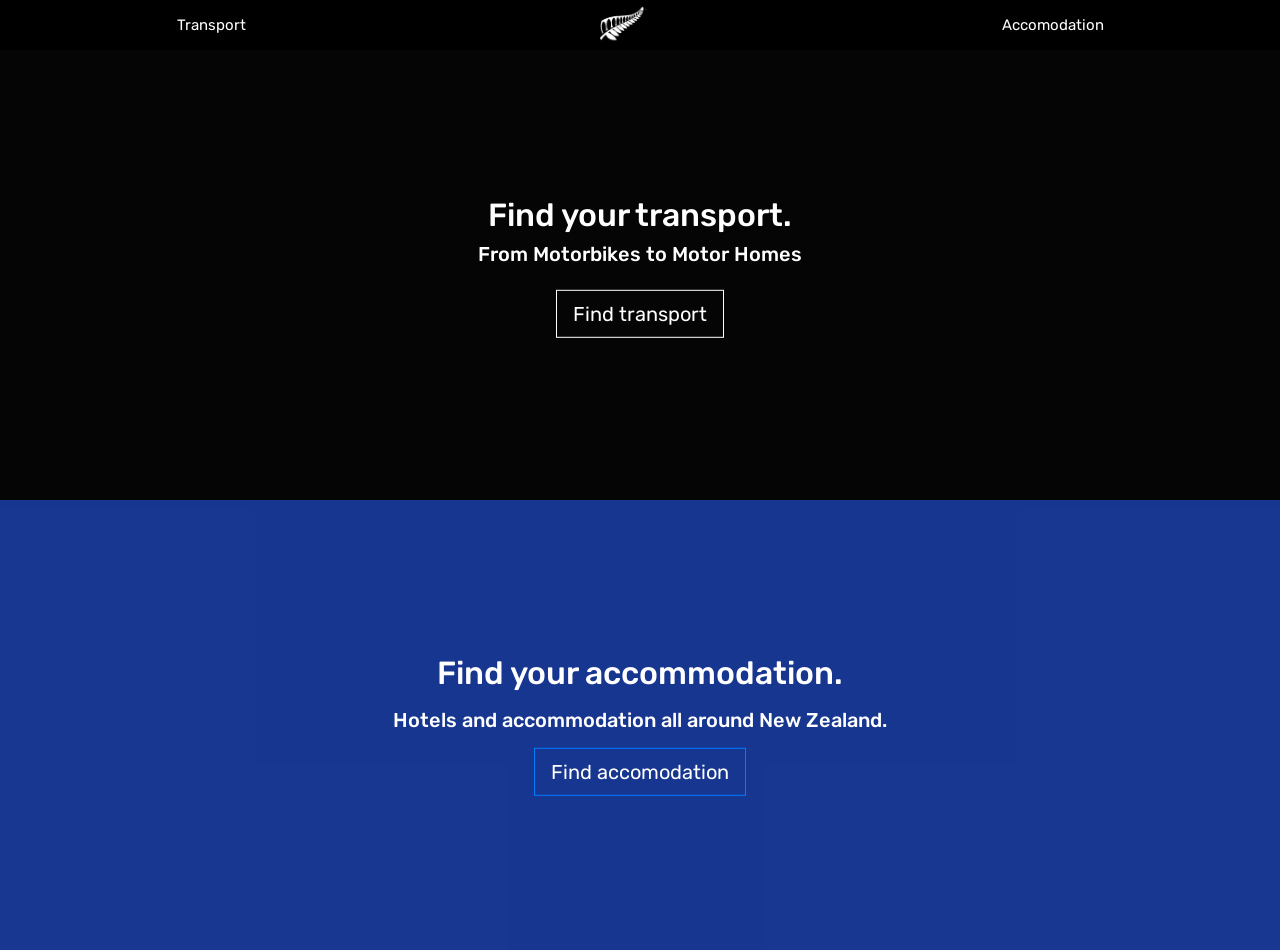
<file: index.html>
<!doctype html>
<html class="no-js" lang="">

<head>
  <meta charset="utf-8">
  <meta http-equiv="x-ua-compatible" content="ie=edge">
  <title></title>
  <meta name="description" content="">
  <meta name="viewport" content="width=device-width, initial-scale=1, shrink-to-fit=no">

  <link rel="manifest" href="site.webmanifest">
  <link rel="apple-touch-icon" href="icon.png">
  <!-- Place favicon.ico in the root directory -->
  <link rel="stylesheet" href="css/bootstrap.css">
  <link rel="stylesheet" href="css/normalize.css">
  <link rel="stylesheet" href="css/main.css">
  <link rel="stylesheet" href="https://use.fontawesome.com/releases/v5.5.0/css/all.css" integrity="sha384-B4dIYHKNBt8Bc12p+WXckhzcICo0wtJAoU8YZTY5qE0Id1GSseTk6S+L3BlXeVIU" crossorigin="anonymous">
  <link href="https://fonts.googleapis.com/css?family=Rubik" rel="stylesheet">
</head>

<body>

  <!-- Modal -->
  <div class="modal fade" id="transportModal" tabindex="-1" role="dialog" aria-labelledby="transportModal" aria-hidden="true">
    <div class="modal-dialog" role="document">
      <div class="modal-content">
        <div class="modal-head">
          <button type="button" id="refresh-button" data-dismiss="modal" class="close">
          <i id="refresh-btn" class="fas fa-times-circle"></i>
          </button>
        </div>
        <div class="modal-body">
          <div class="container-body" id="divBody">


              <div class="container-name">
     
                </div>

            <div class="container-empty">
     
            </div>
     
           <div class="container-empty-two">
     
           </div>
     
           <div class="container-empty-three">
     
             </div>
     
             <div class="container-empty-four">
     
             </div>
     
             <div class="container-empty-five">
     
             </div>
     
           <div class="container-empty-six">
     
             </div>
     
           <div class="container-empty-seven">
     
             </div>
         </div>
        </div>
      </div>
    </div>
  </div>

    <!-- Modal -->
    <div class="modal fade" id="accomodationModal" tabindex="-1" role="dialog" aria-labelledby="accomodationModal" aria-hidden="true">
      <div class="modal-dialog" role="document">
        <div class="modal-content">
          <div class="modal-head">
            <button type="button" id="refresh-button" data-dismiss="modal" class="close">
            <i id="refresh-btn" class="fas fa-times-circle"></i>
            </button>
          </div>
          <div class="modal-body-accommodation">
            <div class="container-body-accommodation" id="divBody">
              <div class="container-empty-accommodation">

              </div>

              <div class="container-accommodation2">

              </div>

              <div class="container-accommodation3">

              </div>

              <div class="container-accommodation4">

              </div>

              <div class="container-accommodation5">
                
              </div>

              <div class="container-accommodation6">

              </div>

              <div class="container-accommodation7">

              </div>
   
           </div>
          </div>
        </div>
      </div>
    </div>


  <!--[if lte IE 9]>
    <p class="browserupgrade">You are using an <strong>outdated</strong> browser. Please <a href="https://browsehappy.com/">upgrade your browser</a> to improve your experience and security.</p>
  <![endif]-->
  <nav class="nav-bar">
    <ul class="unordered-list">
      <a href="#"><li>Transport</li></a>
      <img id="logo" src="img/nzlogo.png">
      <a href="#"><li>Accomodation</li></a>
    </ul>
  </nav>
  <div class="wrapper2">
  <div id="container-accomodation">
      <div id="content">
          <h2>Find your transport.</h2>
          <h5>From Motorbikes to Motor Homes</h5>
          <button type="button" data-toggle="modal" data-target="#transportModal" class='btn btn-lg btn-primary mt-3 mb-3 btn-transport'>Find transport</button>
      </div>
    </div>
  </div>

  <div class="wrapper">
    <div id="container-transport">
        <div id="content">
            <h2>Find your accommodation.</h2>
            <h3 class="mt-3 mb-3">Hotels and accommodation all around New Zealand.</h3>
          <button type="button" data-toggle="modal" data-target="#accomodationModal" class='btn btn-lg btn-primary btn-accomodation'>Find accomodation</button>
        </div>
      </div>
      </div>

  <!-- Add your site or application content here -->
  <script src="js/vendor/modernizr-3.6.0.min.js"></script>
  <script src="https://code.jquery.com/jquery-3.3.1.min.js" integrity="sha256-FgpCb/KJQlLNfOu91ta32o/NMZxltwRo8QtmkMRdAu8=" crossorigin="anonymous"></script>
  <script>window.jQuery || document.write('<script src="js/vendor/jquery-3.3.1.min.js"><\/script>')</script>
  <script src="js/plugins.js"></script>
  <script src="js/main.js"></script>
  <script src="js/bootstrap.js"></script>


  <!-- Google Analytics: change UA-XXXXX-Y to be your site's ID. -->
  <script>
    window.ga = function () { ga.q.push(arguments) }; ga.q = []; ga.l = +new Date;
    ga('create', 'UA-XXXXX-Y', 'auto'); ga('send', 'pageview')
  </script>
  <script src="https://www.google-analytics.com/analytics.js" async defer></script>
</body>

</html>
</file>
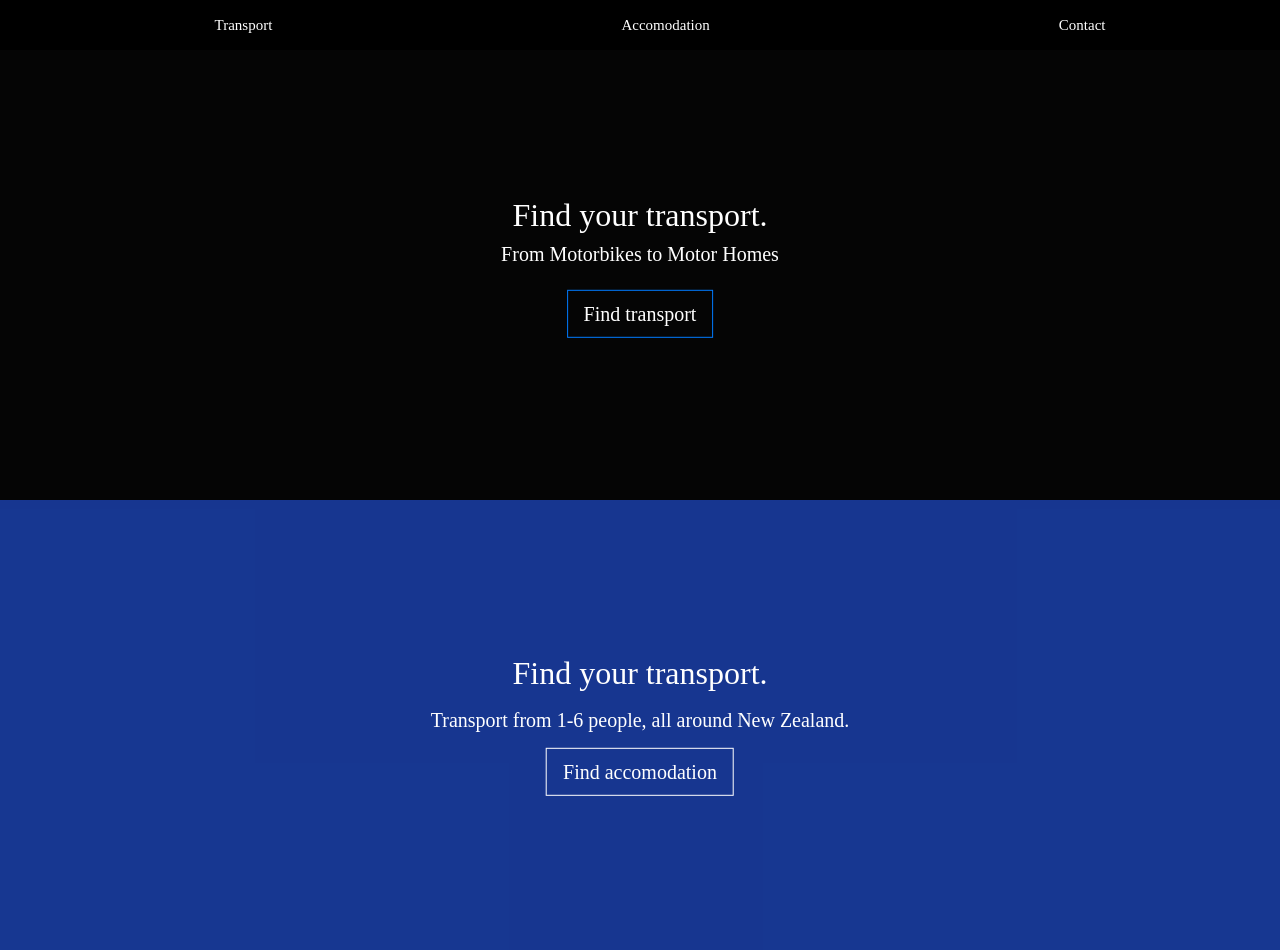
<file: NZTourism/index.html>
<!doctype html>
<html class="no-js" lang="">

<head>
  <meta charset="utf-8">
  <meta http-equiv="x-ua-compatible" content="ie=edge">
  <title></title>
  <meta name="description" content="">
  <meta name="viewport" content="width=device-width, initial-scale=1, shrink-to-fit=no">

  <link rel="manifest" href="site.webmanifest">
  <link rel="apple-touch-icon" href="icon.png">
  <!-- Place favicon.ico in the root directory -->
  <link rel="stylesheet" href="css/bootstrap.css">
  <link rel="stylesheet" href="css/normalize.css">
  <link rel="stylesheet" href="css/main.css">
  <link rel="stylesheet" href="https://use.fontawesome.com/releases/v5.5.0/css/all.css" integrity="sha384-B4dIYHKNBt8Bc12p+WXckhzcICo0wtJAoU8YZTY5qE0Id1GSseTk6S+L3BlXeVIU" crossorigin="anonymous">
</head>

<body>

  <!-- Modal -->
  <div class="modal fade" id="accomodationModal" tabindex="-1" role="dialog" aria-labelledby="accomodationModal" aria-hidden="true">
    <div class="modal-dialog" role="document">
      <div class="modal-content">
        <div class="modal-head">
          <button type="button" id="refresh-button" data-dismiss="modal" class="close">
            <i id="refresh-btn" class="fas fa-sync-alt"></i>
          </button>
        </div>
        <div class="modal-body">
          <div class="container-body" style="background-color:black" id="divBody">

            <div class="container-empty">
     
            </div>
     
           <div class="container-empty-two">
     
           </div>
     
           <div class="container-empty-three">
     
             </div>
     
             <div class="container-empty-four">
     
             </div>
     
             <div class="container-empty-five">
     
             </div>
     
           <div class="container-empty-six">
     
             </div>
     
           <div class="container-empty-seven">
     
             </div>
         </div>
        </div>
      </div>
    </div>
  </div>
  <!--[if lte IE 9]>
    <p class="browserupgrade">You are using an <strong>outdated</strong> browser. Please <a href="https://browsehappy.com/">upgrade your browser</a> to improve your experience and security.</p>
  <![endif]-->
  <nav class="nav-bar">
    <ul class="unordered-list">
      <li>Transport</li>
      <li>Accomodation</li>
      <li>Contact</li>
    </ul>
  </nav>
  <div class="wrapper2">
  <div id="container-accomodation">
      <div id="content">
          <h2>Find your transport.</h2>
          <h5>From Motorbikes to Motor Homes</h5>
          <button type="button" data-toggle="modal" data-target="#accomodationModal" class='btn btn-lg btn-primary mt-3 mb-3 btn-accomodation'>Find transport</button>
      </div>
    </div>
  </div>

  <div class="wrapper">
    <div id="container-transport">
        <div id="content">
            <h2>Find your transport.</h2>
            <h3 class="mt-3 mb-3">Transport from 1-6 people, all around New Zealand.</h3>
          <button type="button" class='btn btn-lg btn-primary btn-transport'>Find accomodation</button>
        </div>
      </div>
      </div>

  <!-- Add your site or application content here -->
  <script src="js/vendor/modernizr-3.6.0.min.js"></script>
  <script src="https://code.jquery.com/jquery-3.3.1.min.js" integrity="sha256-FgpCb/KJQlLNfOu91ta32o/NMZxltwRo8QtmkMRdAu8=" crossorigin="anonymous"></script>
  <script>window.jQuery || document.write('<script src="js/vendor/jquery-3.3.1.min.js"><\/script>')</script>
  <script src="js/plugins.js"></script>
  <script src="js/main.js"></script>
  <script src="js/bootstrap.js"></script>


  <!-- Google Analytics: change UA-XXXXX-Y to be your site's ID. -->
  <script>
    window.ga = function () { ga.q.push(arguments) }; ga.q = []; ga.l = +new Date;
    ga('create', 'UA-XXXXX-Y', 'auto'); ga('send', 'pageview')
  </script>
  <script src="https://www.google-analytics.com/analytics.js" async defer></script>
</body>

</html>
</file>
<file: css/main.css>
/*! HTML5 Boilerplate v6.1.0 | MIT License | https://html5boilerplate.com/ */
/*
 * What follows is the result of much research on cross-browser styling.
 * Credit left inline and big thanks to Nicolas Gallagher, Jonathan Neal,
 * Kroc Camen, and the H5BP dev community and team.
 */
/* ==========================================================================
   Base styles: opinionated defaults
   ========================================================================== */

   /* START OF BOT CODE */
.bot-conversation {
  float:left;
  margin-top:10px;
}
#btn-box, #btn-box2 {
  clear:both;
}
#p-text-people, #p-text {
  clear:both;
}
.text-center {
    text-align:center;
}
.invert {
  filter:invert(1);
}
.container-body {
    height:100%;
    padding:20px;
}
/* SLIDER */
.slidecontainer {
    width: 100%; /* Width of the outside container */
}

/* The slider itself */
.slider {
    -webkit-appearance: none;  /* Override default CSS styles */
    appearance: none;
    width: 100%; /* Full-width */
    height: 25px; /* Specified height */
    background: #fff; /* Grey background */
    outline: none; /* Remove outline */
    opacity: 0.8; /* Set transparency (for mouse-over effects on hover) */
    -webkit-transition: .2s; /* 0.2 seconds transition on hover */
    transition: opacity .2s;
    border-radius:20px;
}
img {
    border-radius:10px !important;
}

/* Mouse-over effects */
.slider:hover {
    opacity: 0.8; /* Fully shown on mouse-over */
}

/* The slider handle (use -webkit- (Chrome, Opera, Safari, Edge) and -moz- (Firefox) to override default look) */ 
.slider::-webkit-slider-thumb {
    -webkit-appearance: none; /* Override default look */
    appearance: none;
    width: 35px; /* Set a specific slider handle width */
    height: 35px; /* Slider handle height */
    background: #000;
    border: 3px solid #76b2b7;
    cursor: pointer; /* Cursor on hover */
    border-radius:50%;
}
.slider::-moz-range-thumb {
    width: 25px; /* Set a specific slider handle width */
    height: 25px; /* Slider handle height */
    background: #333; /* Green background */
    cursor: pointer; /* Cursor on hover */
}

.slider::-webkit-slider-thumb:hover {
   transform:scale(1.5);
   transition:0.3s;
   border:2px solid #76b2b7;
   opacity:1;
}

/* MOTORBIKE */
#motorbike-one {
    border-radius:0px;
    width:100%;
    height:100%;
    float: left;
    max-width: 100%;
    margin-right: 0px;
    margin-bottom:10px;
}

#smallCar {
    border-radius:0px;
    width:100%;
    height:100%;
    float: left;
    max-width: 100%;
    margin-right: 0px;
    margin-bottom:10px;
}

#largeCar {
    border-radius:0px;
    width:100%;
    height:100%;
    float: left;
    max-width: 100%;
    margin-right: 0px;
    margin-bottom:10px;
}


/* IMAGE DIV - TEXT DIV FOR 1,2,3,4,5 */
#image-left, #image-left-two, #image-left-three {
    width:100%;
    float:left;
}
#text-right, #text-right-two, #text-right-three {
    width:100%;
    float:left;
}
#p-1 {
    border-top:1px solid grey;
    border-bottom:1px solid grey;
    padding-top:15px;
    padding-bottom:15px;
}
#header-text {
    padding-top:15px;
    padding-bottom:15px;
}
#p-2 {
    padding-top:15px;
    padding-bottom:15px;
}
#p-text {
    font-size:24px;
    padding:10px;
    transition:0.2s;
    margin:0;
    text-align:center;
    margin-bottom:0px;
    margin-top:20px;
    border:1px solid #fff;
    background-color:transparent;
    border-radius:10px;
}

#p-text-people {
    font-size:24px;
    padding:10px;
    transition:0.2s;
    margin:0;
    text-align:center;
    margin-top:10px;
    background-color:transparent;
    border:1px solid white;
    border-radius:10px;
}
.modal-content {
  background-color:rgba(0, 0, 0, 0.7);
  border:2px solid white !important;
  color:white !important;
}
#divBody {
  background-color:rgba(0, 0, 0, 0.7);
}
.modal-head {
  padding-right:10px;
  padding-top:10px;
}
.modal-body {
  padding-top:0px;
}
#refresh-btn {
  font-size:1.2rem;
}
.close {
  opacity:1 !important;
  color:white;
}
.close:hover {
  color:white !important;
}


.mt-2 {
    margin-top:20px;
}
html {
    color: #222;
    font-size: 1em;
    line-height: 1.4;
}
body {
    margin: 0 auto;
    background-color:#000;
    color:white;
}
.button-transport, .button-accommodation {
    color:white;
    background-color:transparent;
    margin:3px;
    width:35px;
    height:35px;
}
.button-transport:hover {
    background-color:white;
    color:black;
    transition:0.3s;
    border-radius:10px;
    cursor:pointer;
}

#btn-hire {
    background-color:transparent;
    width:100%; 
    background-color:#76b2b7;
    color:#fff;
    border:1px solid lightskyblue;
    height:50px;
    margin-top:10px;
}
#answer-text {
    font-size:18px;
    color:#76b2b7;
    text-decoration:underline;
}
#btn-hire:hover {
    background-color:transparent;
    border:1px solid white;
    transition:0.3s;
    cursor:pointer;
}
#btn-submit, #btn-submit2 {
    background-color:transparent;
    color:#fff;
    background-color:#76b2b7;
    width:100%;
    height:50px;
    margin-top:10px;
    border:none;
}

.container {
    border: 1px solid #ebebeb;
    border-radius: 5px;
    padding: 10px;
    margin: 10px 0;
    color:white;
    transition:0.2s;
}
.container-empty .container-empty-two, .container-empty-three, .container-empty-four, .container-empty-five, .container-empty-six {
    transition:0.2s;
    background-color:black;
}
.container-body-accommodation {
  padding:5%;
}

.darker {
    background-color: #f1f1f1;
}

.container::after {
    content: "";
    clear: both;
    display: table;
}

.container img {
    float: left;
    max-width: 60px;
    width: 100%;
    margin-right: 20px;
    border-radius: 50%;
}

.container img.right {
    float: right;
    margin-left: 20px;
    margin-right:0;
}

.time-right {
    float: right;
    color: #aaa;
}

.time-left {
    float: left;
    color: #999;
}
ul {
  padding:0;
}
#logo {
  filter:invert();
  width:50px;
}
/*  END OF BOT CODE  */
html {
  font-family: 'Rubik', 'Arial';
  color: #222;
  font-size: 1em;
  line-height: 1.4; }

body {
  background-color: #333 !important; }

.nav-bar .unordered-list {
  margin: 0;
  height: 50px;
  align-items: center;
  display: flex;
  justify-content: space-around;
  background-color: black; }
  .nav-bar .unordered-list li {
    color: white;
    list-style-type: none;
    font-size: 15px; }

#container-transport {
  color: white;
  background: rgba(20, 55, 155, 0.9);
  height: 50vh; }

.wrapper {
  background-size: cover;
  background-image: url("https://images.pexels.com/photos/34164/pexels-photo.jpg?auto=compress&cs=tinysrgb&dpr=2&h=650&w=940"); }

.wrapper2 {
  background-size: cover;
  background-position: center;
  background-image: url("https://images.pexels.com/photos/97083/pexels-photo-97083.jpeg?auto=compress&cs=tinysrgb&h=650&w=940"); }

#container-accomodation {
  color: white;
  background: rgba(0, 0, 0, 0.9);
  height: 50vh; }

.btn-accomodation, .btn-transport {
  background-color: transparent !important;
  border-radius: 0px !important; }

.btn-transport {
  border: 1px solid white !important;
  border-radius: 0px !important; }

#content {
  text-align: center;
  padding: 20px;
  position: relative;
  float: left;
  top: 50%;
  left: 50%;
  transform: translate(-50%, -50%); }
  #content h3 {
    font-size: 20px; }

/*
 * Remove text-shadow in selection highlight:
 * https://twitter.com/miketaylr/status/12228805301
 *
 * Vendor-prefixed and regular ::selection selectors cannot be combined:
 * https://stackoverflow.com/a/16982510/7133471
 *
 * Customize the background color to match your design.
 */
::-moz-selection {
  background: #b3d4fc;
  text-shadow: none; }

::selection {
  background: #b3d4fc;
  text-shadow: none; }

/*
 * A better looking default horizontal rule
 */
hr {
  display: block;
  height: 1px;
  border: 0;
  border-top: 1px solid #ccc;
  margin: 1em 0;
  padding: 0; }

/*
 * Remove the gap between audio, canvas, iframes,
 * images, videos and the bottom of their containers:
 * https://github.com/h5bp/html5-boilerplate/issues/440
 */
audio,
canvas,
iframe,
img,
svg,
video {
  vertical-align: middle; }

/*
 * Remove default fieldset styles.
 */
fieldset {
  border: 0;
  margin: 0;
  padding: 0; }

/*
 * Allow only vertical resizing of textareas.
 */
textarea {
  resize: vertical; }


  
/* ==========================================================================
   Browser Upgrade Prompt
   ========================================================================== */
.browserupgrade {
  margin: 0.2em 0;
  background: #ccc;
  color: #000;
  padding: 0.2em 0; }

/* ==========================================================================
   Author's custom styles
   ========================================================================== */
/* ==========================================================================
   Helper classes
   ========================================================================== */
/*
 * Hide visually and from screen readers
 */
.hidden {
  display: none !important; }

/*
 * Hide only visually, but have it available for screen readers:
 * https://snook.ca/archives/html_and_css/hiding-content-for-accessibility
 *
 * 1. For long content, line feeds are not interpreted as spaces and small width
 *    causes content to wrap 1 word per line:
 *    https://medium.com/@jessebeach/beware-smushed-off-screen-accessible-text-5952a4c2cbfe
 */
.visuallyhidden {
  border: 0;
  clip: rect(0 0 0 0);
  height: 1px;
  margin: -1px;
  overflow: hidden;
  padding: 0;
  position: absolute;
  width: 1px;
  white-space: nowrap;
  /* 1 */ }

/*
 * Extends the .visuallyhidden class to allow the element
 * to be focusable when navigated to via the keyboard:
 * https://www.drupal.org/node/897638
 */
.visuallyhidden.focusable:active,
.visuallyhidden.focusable:focus {
  clip: auto;
  height: auto;
  margin: 0;
  overflow: visible;
  position: static;
  width: auto;
  white-space: inherit; }

/*
 * Hide visually and from screen readers, but maintain layout
 */
.invisible {
  visibility: hidden; }

/*
 * Clearfix: contain floats
 *
 * For modern browsers
 * 1. The space content is one way to avoid an Opera bug when the
 *    `contenteditable` attribute is included anywhere else in the document.
 *    Otherwise it causes space to appear at the top and bottom of elements
 *    that receive the `clearfix` class.
 * 2. The use of `table` rather than `block` is only necessary if using
 *    `:before` to contain the top-margins of child elements.
 */
.clearfix:before,
.clearfix:after {
  content: " ";
  /* 1 */
  display: table;
  /* 2 */ }

.clearfix:after {
  clear: both; }

/* ==========================================================================
   EXAMPLE Media Queries for Responsive Design.
   These examples override the primary ('mobile first') styles.
   Modify as content requires.
   ========================================================================== */
@media only screen and (min-width: 35em) {
  /* Style adjustments for viewports that meet the condition */ }
@media print, (-webkit-min-device-pixel-ratio: 1.25), (min-resolution: 1.25dppx), (min-resolution: 120dpi) {
  /* Style adjustments for high resolution devices */ }
/* ==========================================================================
   Print styles.
   Inlined to avoid the additional HTTP request:
   https://www.phpied.com/delay-loading-your-print-css/
   ========================================================================== */
@media print {
  *,
  *:before,
  *:after {
    background: transparent !important;
    color: #000 !important;
    /* Black prints faster */
    -webkit-box-shadow: none !important;
    box-shadow: none !important;
    text-shadow: none !important; }

  a,
  a:visited {
    text-decoration: underline; }

  a[href]:after {
    content: " (" attr(href) ")"; }

  abbr[title]:after {
    content: " (" attr(title) ")"; }

  /*
   * Don't show links that are fragment identifiers,
   * or use the `javascript:` pseudo protocol
   */
  a[href^="#"]:after,
  a[href^="javascript:"]:after {
    content: ""; }

  pre {
    white-space: pre-wrap !important; }

  pre,
  blockquote {
    border: 1px solid #999;
    page-break-inside: avoid; }

  /*
   * Printing Tables:
   * http://css-discuss.incutio.com/wiki/Printing_Tables
   */
  thead {
    display: table-header-group; }

  tr,
  img {
    page-break-inside: avoid; }

  p,
  h2,
  h3 {
    orphans: 3;
    widows: 3; }

  h2,
  h3 {
    page-break-after: avoid; } }

/*# sourceMappingURL=main.css.map */
</file>
<file: NZTourism/css/main.css>
/*! HTML5 Boilerplate v6.1.0 | MIT License | https://html5boilerplate.com/ */
/*
 * What follows is the result of much research on cross-browser styling.
 * Credit left inline and big thanks to Nicolas Gallagher, Jonathan Neal,
 * Kroc Camen, and the H5BP dev community and team.
 */
/* ==========================================================================
   Base styles: opinionated defaults
   ========================================================================== */

   /* START OF BOT CODE */

   .text-center {
    text-align:center;
}

.container-body {
    height:100%;
    padding:20px;
}
/* SLIDER */
.slidecontainer {
    width: 100%; /* Width of the outside container */
}

/* The slider itself */
.slider {
    -webkit-appearance: none;  /* Override default CSS styles */
    appearance: none;
    width: 100%; /* Full-width */
    height: 25px; /* Specified height */
    background: #fff; /* Grey background */
    outline: none; /* Remove outline */
    opacity: 0.3; /* Set transparency (for mouse-over effects on hover) */
    -webkit-transition: .2s; /* 0.2 seconds transition on hover */
    transition: opacity .2s;
    border-radius:20px;
}
img {
    border-radius:10px !important;
}

/* Mouse-over effects */
.slider:hover {
    opacity: 0.8; /* Fully shown on mouse-over */
}

/* The slider handle (use -webkit- (Chrome, Opera, Safari, Edge) and -moz- (Firefox) to override default look) */ 
.slider::-webkit-slider-thumb {
    -webkit-appearance: none; /* Override default look */
    appearance: none;
    width: 25px; /* Set a specific slider handle width */
    height: 25px; /* Slider handle height */
    background: #000;
    cursor: pointer; /* Cursor on hover */
    border-radius:50%;
}

.slider::-moz-range-thumb {
    width: 25px; /* Set a specific slider handle width */
    height: 25px; /* Slider handle height */
    background: #333; /* Green background */
    cursor: pointer; /* Cursor on hover */
}

.slider::-webkit-slider-thumb:hover {
   transform:scale(1.5);
   transition:0.3s;
   border:2px solid #76b2b7;
   opacity:1;
}

/* MOTORBIKE */
#motorbike-one {
    border-radius:0px;
    width:100%;
    height:100%;
    float: left;
    max-width: 100%;
    margin-right: 0px;
    margin-bottom:10px;
}

#smallCar {
    border-radius:0px;
    width:100%;
    height:100%;
    float: left;
    max-width: 100%;
    margin-right: 0px;
    margin-bottom:10px;
}

#largeCar {
    border-radius:0px;
    width:100%;
    height:100%;
    float: left;
    max-width: 100%;
    margin-right: 0px;
    margin-bottom:10px;
}


/* IMAGE DIV - TEXT DIV FOR 1,2,3,4,5 */
#image-left, #image-left-two, #image-left-three {
    width:100%;
    float:left;
}
#text-right, #text-right-two, #text-right-three {
    width:100%;
    float:left;
}
#p-1 {
    border-top:1px solid grey;
    border-bottom:1px solid grey;
    padding-top:15px;
    padding-bottom:15px;
}
#header-text {
    padding-top:15px;
    padding-bottom:15px;
}
#p-2 {
    padding-top:15px;
    padding-bottom:15px;
}
#p-text {
    font-size:24px;
    padding:10px;
    transition:0.2s;
    margin:0;
    text-align:center;
    margin-bottom:0px;
    margin-top:20px;
    border:1px solid #fff;
    background-color:transparent;
    border-radius:10px;
}

#p-text-people {
    font-size:24px;
    padding:10px;
    transition:0.2s;
    margin:0;
    text-align:center;
    margin-top:45px;
    background-color:transparent;
    border:1px solid white;
    border-radius:10px;
}
.modal-content {
  background-color:black !important;
  border:2px solid white !important;
  color:white !important;
}
.modal-head {
  padding-right:10px;
  padding-top:10px;
}
.modal-body {
  padding-top:0px;
}
#refresh-btn {
  font-size:1.2rem;
}
.close {
  opacity:1 !important;
  color:white;
}
.close:hover {
  color:white !important;
}


.mt-2 {
    margin-top:20px;
}
html {
    color: #222;
    font-size: 1em;
    line-height: 1.4;
    font-family:'Montserrat';
}
body {
    margin: 0 auto;
    background-color:#000;
    color:white;
}
.button-transport {
    color:white;
    background-color:transparent;
    margin:3px;
    width:40px;
    height:40px;
}
.button-transport:hover {
    background-color:white;
    color:black;
    transition:0.3s;
    border-radius:10px;
    cursor:pointer;
}

#btn-hire {
    background-color:transparent;
    width:100%; 
    background-color:#76b2b7;
    color:#fff;
    border:1px solid lightskyblue;
    height:50px;
    margin-top:10px;
}
#answer-text {
    font-size:18px;
    color:#76b2b7;
    text-decoration:underline;
}
#btn-hire:hover {
    background-color:transparent;
    border:1px solid white;
    transition:0.3s;
    cursor:pointer;
}
#btn-submit {
    background-color:transparent;
    color:#fff;
    background-color:#76b2b7;
    width:100%;
    height:50px;
    margin-top:10px;
    border:none;
}

.container {
    border: 1px solid #ebebeb;
    border-radius: 5px;
    padding: 10px;
    margin: 10px 0;
    color:white;
    transition:0.2s;
}
.container-empty .container-empty-two, .container-empty-three, .container-empty-four, .container-empty-five, .container-empty-six {
    transition:0.2s;
    background-color:black;
}

.darker {
    background-color: #f1f1f1;
}

.container::after {
    content: "";
    clear: both;
    display: table;
}

.container img {
    float: left;
    max-width: 60px;
    width: 100%;
    margin-right: 20px;
    border-radius: 50%;
}

.container img.right {
    float: right;
    margin-left: 20px;
    margin-right:0;
}

.time-right {
    float: right;
    color: #aaa;
}

.time-left {
    float: left;
    color: #999;
}

/*  END OF BOT CODE  */
html {
  font-family: 'Montserrat';
  color: #222;
  font-size: 1em;
  line-height: 1.4; }

body {
  background-color: #333 !important; }

.nav-bar .unordered-list {
  margin: 0;
  height: 50px;
  align-items: center;
  display: flex;
  justify-content: space-around;
  background-color: black; }
  .nav-bar .unordered-list li {
    color: white;
    list-style-type: none;
    font-size: 15px; }

#container-transport {
  color: white;
  background: rgba(20, 55, 155, 0.9);
  height: 50vh; }

.wrapper {
  background-size: cover;
  background-image: url("https://images.pexels.com/photos/34164/pexels-photo.jpg?auto=compress&cs=tinysrgb&dpr=2&h=650&w=940"); }

.wrapper2 {
  background-size: cover;
  background-position: center;
  background-image: url("https://images.pexels.com/photos/97083/pexels-photo-97083.jpeg?auto=compress&cs=tinysrgb&h=650&w=940"); }

#container-accomodation {
  color: white;
  background: rgba(0, 0, 0, 0.9);
  height: 50vh; }

.btn-accomodation, .btn-transport {
  background-color: transparent !important;
  border-radius: 0px !important; }

.btn-transport {
  border: 1px solid white !important;
  border-radius: 0px !important; }

#content {
  text-align: center;
  padding: 20px;
  position: relative;
  float: left;
  top: 50%;
  left: 50%;
  transform: translate(-50%, -50%); }
  #content h3 {
    font-size: 20px; }

/*
 * Remove text-shadow in selection highlight:
 * https://twitter.com/miketaylr/status/12228805301
 *
 * Vendor-prefixed and regular ::selection selectors cannot be combined:
 * https://stackoverflow.com/a/16982510/7133471
 *
 * Customize the background color to match your design.
 */
::-moz-selection {
  background: #b3d4fc;
  text-shadow: none; }

::selection {
  background: #b3d4fc;
  text-shadow: none; }

/*
 * A better looking default horizontal rule
 */
hr {
  display: block;
  height: 1px;
  border: 0;
  border-top: 1px solid #ccc;
  margin: 1em 0;
  padding: 0; }

/*
 * Remove the gap between audio, canvas, iframes,
 * images, videos and the bottom of their containers:
 * https://github.com/h5bp/html5-boilerplate/issues/440
 */
audio,
canvas,
iframe,
img,
svg,
video {
  vertical-align: middle; }

/*
 * Remove default fieldset styles.
 */
fieldset {
  border: 0;
  margin: 0;
  padding: 0; }

/*
 * Allow only vertical resizing of textareas.
 */
textarea {
  resize: vertical; }


  
/* ==========================================================================
   Browser Upgrade Prompt
   ========================================================================== */
.browserupgrade {
  margin: 0.2em 0;
  background: #ccc;
  color: #000;
  padding: 0.2em 0; }

/* ==========================================================================
   Author's custom styles
   ========================================================================== */
/* ==========================================================================
   Helper classes
   ========================================================================== */
/*
 * Hide visually and from screen readers
 */
.hidden {
  display: none !important; }

/*
 * Hide only visually, but have it available for screen readers:
 * https://snook.ca/archives/html_and_css/hiding-content-for-accessibility
 *
 * 1. For long content, line feeds are not interpreted as spaces and small width
 *    causes content to wrap 1 word per line:
 *    https://medium.com/@jessebeach/beware-smushed-off-screen-accessible-text-5952a4c2cbfe
 */
.visuallyhidden {
  border: 0;
  clip: rect(0 0 0 0);
  height: 1px;
  margin: -1px;
  overflow: hidden;
  padding: 0;
  position: absolute;
  width: 1px;
  white-space: nowrap;
  /* 1 */ }

/*
 * Extends the .visuallyhidden class to allow the element
 * to be focusable when navigated to via the keyboard:
 * https://www.drupal.org/node/897638
 */
.visuallyhidden.focusable:active,
.visuallyhidden.focusable:focus {
  clip: auto;
  height: auto;
  margin: 0;
  overflow: visible;
  position: static;
  width: auto;
  white-space: inherit; }

/*
 * Hide visually and from screen readers, but maintain layout
 */
.invisible {
  visibility: hidden; }

/*
 * Clearfix: contain floats
 *
 * For modern browsers
 * 1. The space content is one way to avoid an Opera bug when the
 *    `contenteditable` attribute is included anywhere else in the document.
 *    Otherwise it causes space to appear at the top and bottom of elements
 *    that receive the `clearfix` class.
 * 2. The use of `table` rather than `block` is only necessary if using
 *    `:before` to contain the top-margins of child elements.
 */
.clearfix:before,
.clearfix:after {
  content: " ";
  /* 1 */
  display: table;
  /* 2 */ }

.clearfix:after {
  clear: both; }

/* ==========================================================================
   EXAMPLE Media Queries for Responsive Design.
   These examples override the primary ('mobile first') styles.
   Modify as content requires.
   ========================================================================== */
@media only screen and (min-width: 35em) {
  /* Style adjustments for viewports that meet the condition */ }
@media print, (-webkit-min-device-pixel-ratio: 1.25), (min-resolution: 1.25dppx), (min-resolution: 120dpi) {
  /* Style adjustments for high resolution devices */ }
/* ==========================================================================
   Print styles.
   Inlined to avoid the additional HTTP request:
   https://www.phpied.com/delay-loading-your-print-css/
   ========================================================================== */
@media print {
  *,
  *:before,
  *:after {
    background: transparent !important;
    color: #000 !important;
    /* Black prints faster */
    -webkit-box-shadow: none !important;
    box-shadow: none !important;
    text-shadow: none !important; }

  a,
  a:visited {
    text-decoration: underline; }

  a[href]:after {
    content: " (" attr(href) ")"; }

  abbr[title]:after {
    content: " (" attr(title) ")"; }

  /*
   * Don't show links that are fragment identifiers,
   * or use the `javascript:` pseudo protocol
   */
  a[href^="#"]:after,
  a[href^="javascript:"]:after {
    content: ""; }

  pre {
    white-space: pre-wrap !important; }

  pre,
  blockquote {
    border: 1px solid #999;
    page-break-inside: avoid; }

  /*
   * Printing Tables:
   * http://css-discuss.incutio.com/wiki/Printing_Tables
   */
  thead {
    display: table-header-group; }

  tr,
  img {
    page-break-inside: avoid; }

  p,
  h2,
  h3 {
    orphans: 3;
    widows: 3; }

  h2,
  h3 {
    page-break-after: avoid; } }

/*# sourceMappingURL=main.css.map */
</file>
